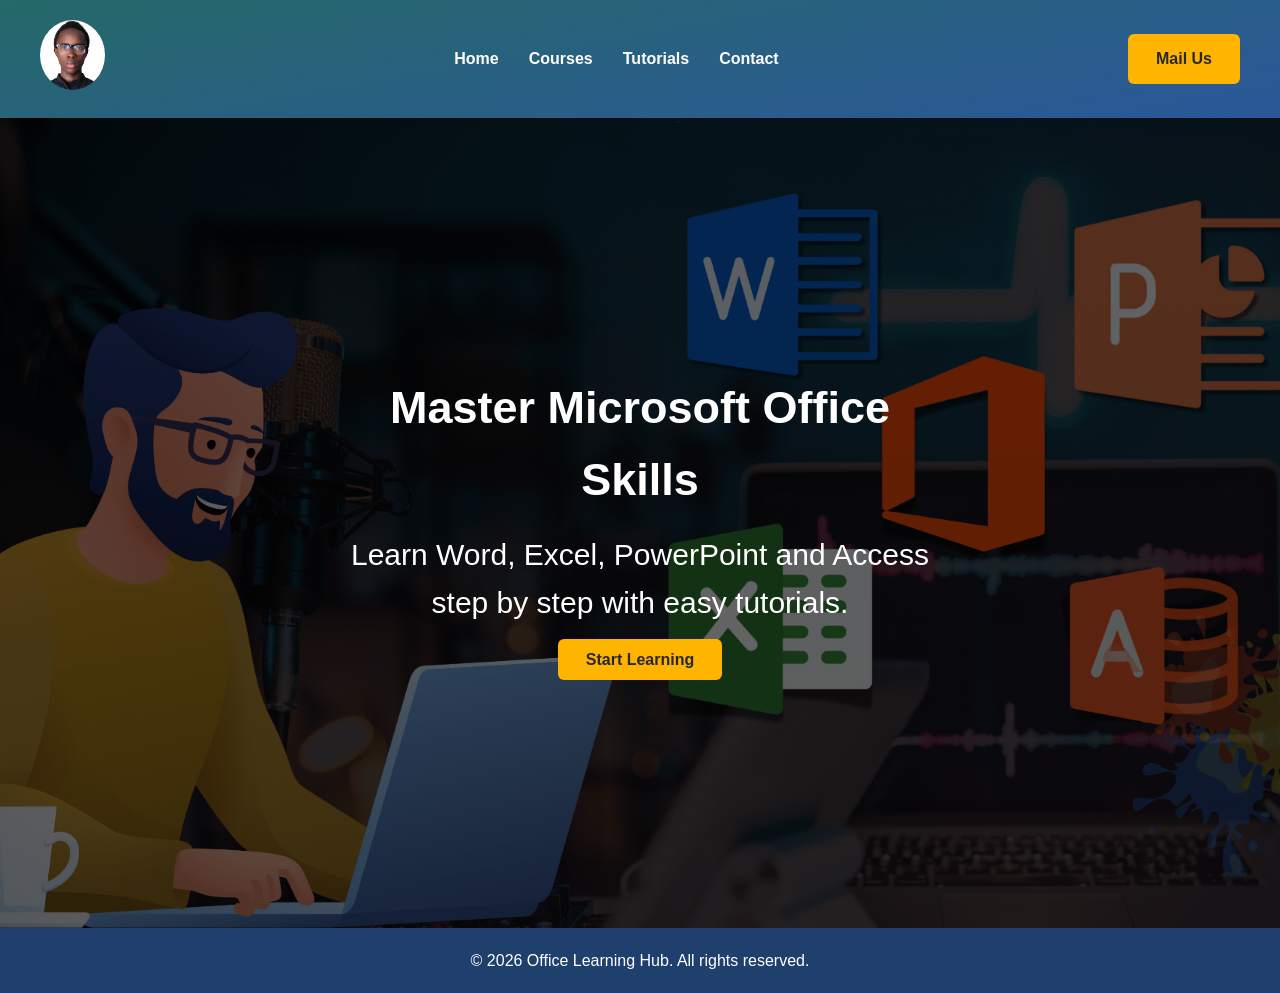
<file: index.html>
<!DOCTYPE html>
<html lang="en">
<head>

<meta charset="UTF-8">
<meta name="viewport" content="width=device-width, initial-scale=1.0">

<title>Office Learning Hub</title>

<link rel="website icon" href="author.jpg">
<link rel="stylesheet" href="style.css">

</head>

<body>

<header style="background-image: linear-gradient(350deg, #2B579A, #256969);" class="header">

<div class="logo"><img src="author.jpg" alt="author" /></div>

<nav class="nav">

<ul class="nav-links">

<li><a href="#">Home</a></li>
<li><a href="#">Courses</a></li>
<li><a href="#">Tutorials</a></li>
<li><a href="https://wa.me/23231762892">Contact</a></li>

</ul>

</nav>

<a href="mailto: officialmustapha44@gmail.com" class="hero-btn">Mail Us</a>

</header>


<section class="hero">

<div class="hero-content">

<h1>Master Microsoft Office Skills</h1>

<p>Learn Word, Excel, PowerPoint and Access step by step with easy tutorials.</p>

<a href="dashboard.html" class="hero-btn">Start Learning</a>

</div>

<div class="wave"></div>

</section>


<footer>

<p>&copy; 2026 Office Learning Hub. All rights reserved.</p>

</footer>

</body>
</html>
</file>
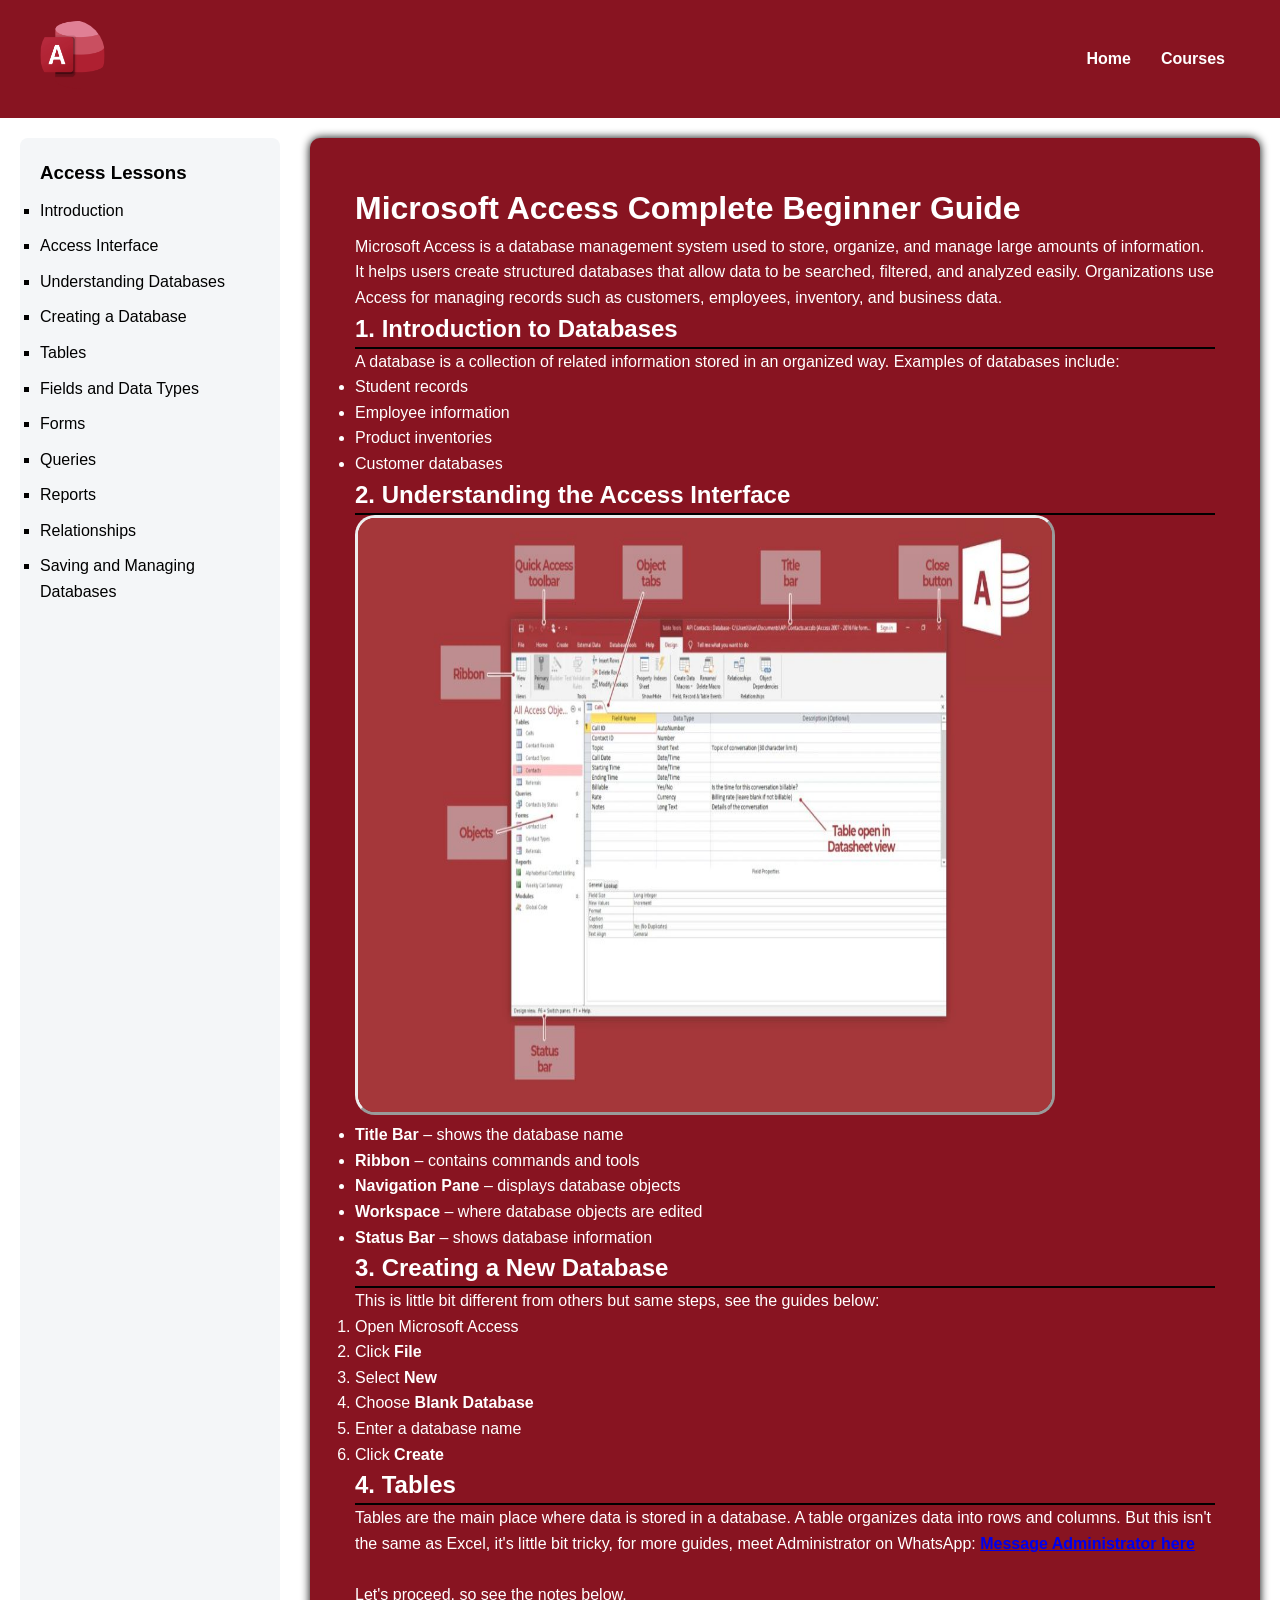
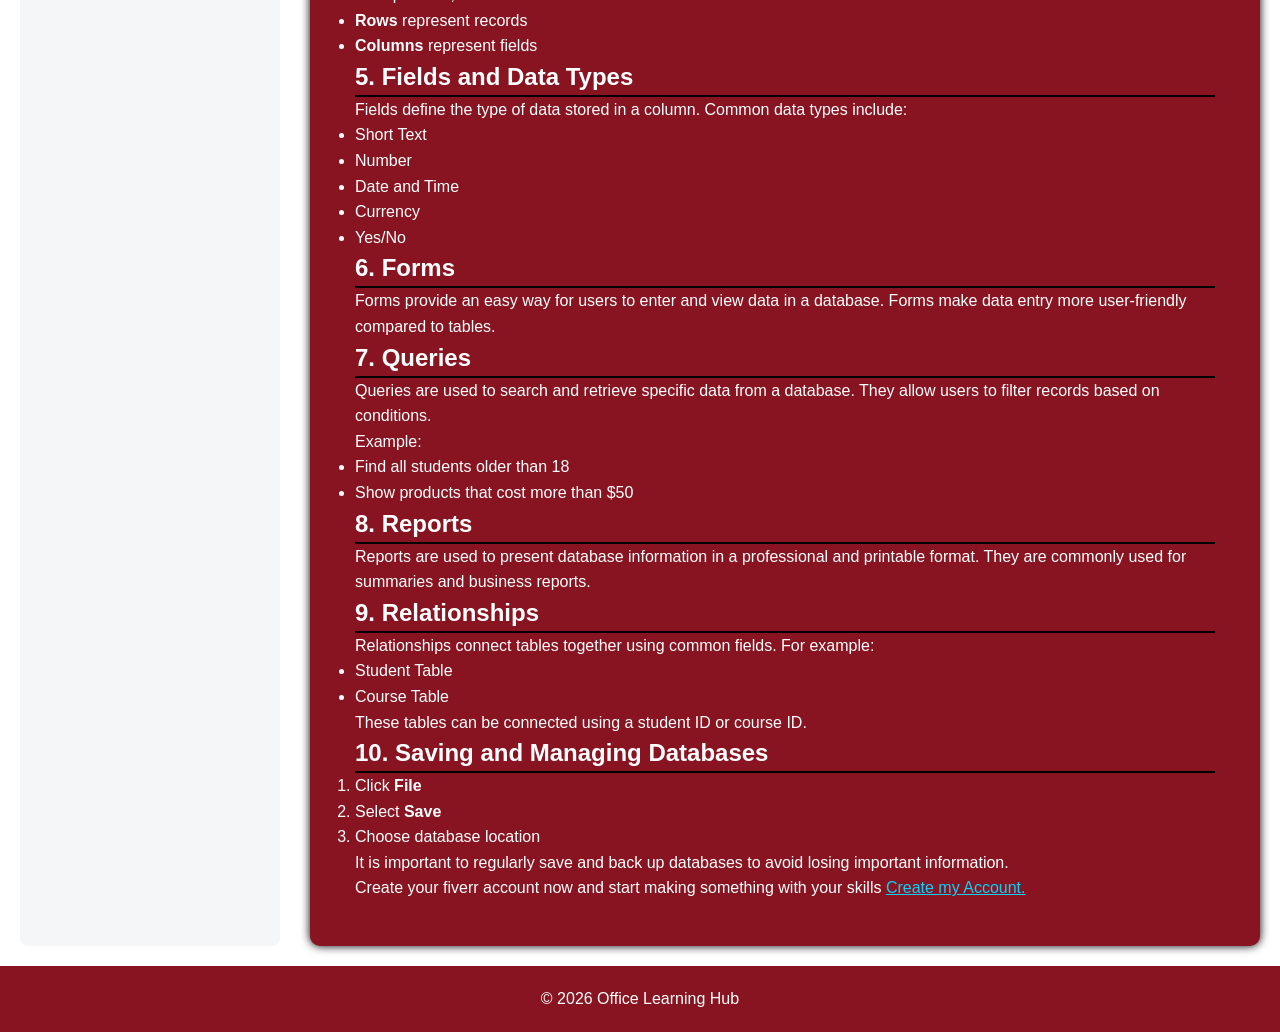
<file: access.html>
<!DOCTYPE html>
<html lang="en">

<head>

<meta charset="UTF-8">
<meta name="viewport" content="width=device-width, initial-scale=1.0">

<title>Microsoft Access Course</title>

<link rel="stylesheet" href="style.css">

</head>

<body>

<header style="background-color: #881421; color: #ffffff;" class="header">

<div class="logo"><img src="Aicon.png" alt="logo" /></div>

<nav>
<ul class="nav-links">

<li><a href="index.html">Home</a></li>
<li><a href="dashboard.html">Courses</a></li>

</ul>
</nav>

</header>


<div class="course-layout">

<!-- SIDEBAR -->

<aside class="sidebar">

<h3>Access Lessons</h3>

<ul>

<li>Introduction</li>
<li>Access Interface</li>
<li>Understanding Databases</li>
<li>Creating a Database</li>
<li>Tables</li>
<li>Fields and Data Types</li>
<li>Forms</li>
<li>Queries</li>
<li>Reports</li>
<li>Relationships</li>
<li>Saving and Managing Databases</li>

</ul>

</aside>


<!-- MAIN CONTENT -->

<main style="background-color: #881421; color: #ffffff;" class="lesson-content">

<h1>Microsoft Access Complete Beginner Guide</h1>

<p>

Microsoft Access is a database management system used to store,
organize, and manage large amounts of information.

It helps users create structured databases that allow data to be
searched, filtered, and analyzed easily.

Organizations use Access for managing records such as customers,
employees, inventory, and business data.

</p>


<h2>1. Introduction to Databases</h2>

<p>

A database is a collection of related information stored in an organized way.

Examples of databases include:

</p>

<ul>

<li>Student records</li>
<li>Employee information</li>
<li>Product inventories</li>
<li>Customer databases</li>

</ul>



<h2>2. Understanding the Access Interface</h2>
<div class="image-placeholder">
<img src="access.jpg" alt="interface" />
</div>

<ul>

<li><strong>Title Bar</strong> – shows the database name</li>

<li><strong>Ribbon</strong> – contains commands and tools</li>

<li><strong>Navigation Pane</strong> – displays database objects</li>

<li><strong>Workspace</strong> – where database objects are edited</li>

<li><strong>Status Bar</strong> – shows database information</li>

</ul>



<h2>3. Creating a New Database</h2>
<p>This is little bit different from others but same steps, see the guides below:</p>
<ol>

<li>Open Microsoft Access</li>

<li>Click <strong>File</strong></li>

<li>Select <strong>New</strong></li>

<li>Choose <strong>Blank Database</strong></li>

<li>Enter a database name</li>

<li>Click <strong>Create</strong></li>

</ol>



<h2>4. Tables</h2>

<p>

Tables are the main place where data is stored in a database.

A table organizes data into rows and columns. 

But this isn't the same as Excel, it's little bit tricky, for more guides, meet Administrator on WhatsApp: <a href="https://wa.me/23231762892"><b>Message Administrator here</b></a>
<br /><br /> Let's proceed, so see the notes below.
</p>

<ul>

<li><strong>Rows</strong> represent records</li>

<li><strong>Columns</strong> represent fields</li>

</ul>



<h2>5. Fields and Data Types</h2>

<p>

Fields define the type of data stored in a column.

Common data types include:

</p>

<ul>

<li>Short Text</li>

<li>Number</li>

<li>Date and Time</li>

<li>Currency</li>

<li>Yes/No</li>

</ul>



<h2>6. Forms</h2>

<p>

Forms provide an easy way for users to enter and view data
in a database.

Forms make data entry more user-friendly compared to tables.

</p>



<h2>7. Queries</h2>

<p>

Queries are used to search and retrieve specific data from
a database.

They allow users to filter records based on conditions.

</p>

Example:

<ul>

<li>Find all students older than 18</li>

<li>Show products that cost more than $50</li>

</ul>



<h2>8. Reports</h2>

<p>

Reports are used to present database information in a
professional and printable format.

They are commonly used for summaries and business reports.

</p>



<h2>9. Relationships</h2>

<p>

Relationships connect tables together using common fields.

For example:

</p>

<ul>

<li>Student Table</li>

<li>Course Table</li>

</ul>

<p>

These tables can be connected using a student ID or course ID.

</p>



<h2>10. Saving and Managing Databases</h2>

<ol>

<li>Click <strong>File</strong></li>

<li>Select <strong>Save</strong></li>

<li>Choose database location</li>

</ol>

<p>

It is important to regularly save and back up databases
to avoid losing important information.

</p>
<p>
    Create your fiverr account now and start making something with your skills <a style="color: #00D5FF;" href="https://www.fiverr.com/pe/yvD5mP5">Create my Account.</a>
</p>
</main>

</div>


<footer style="background-color: #881421;">

<p>&copy; 2026 Office Learning Hub</p>

</footer>

</body>
</html>
</file>
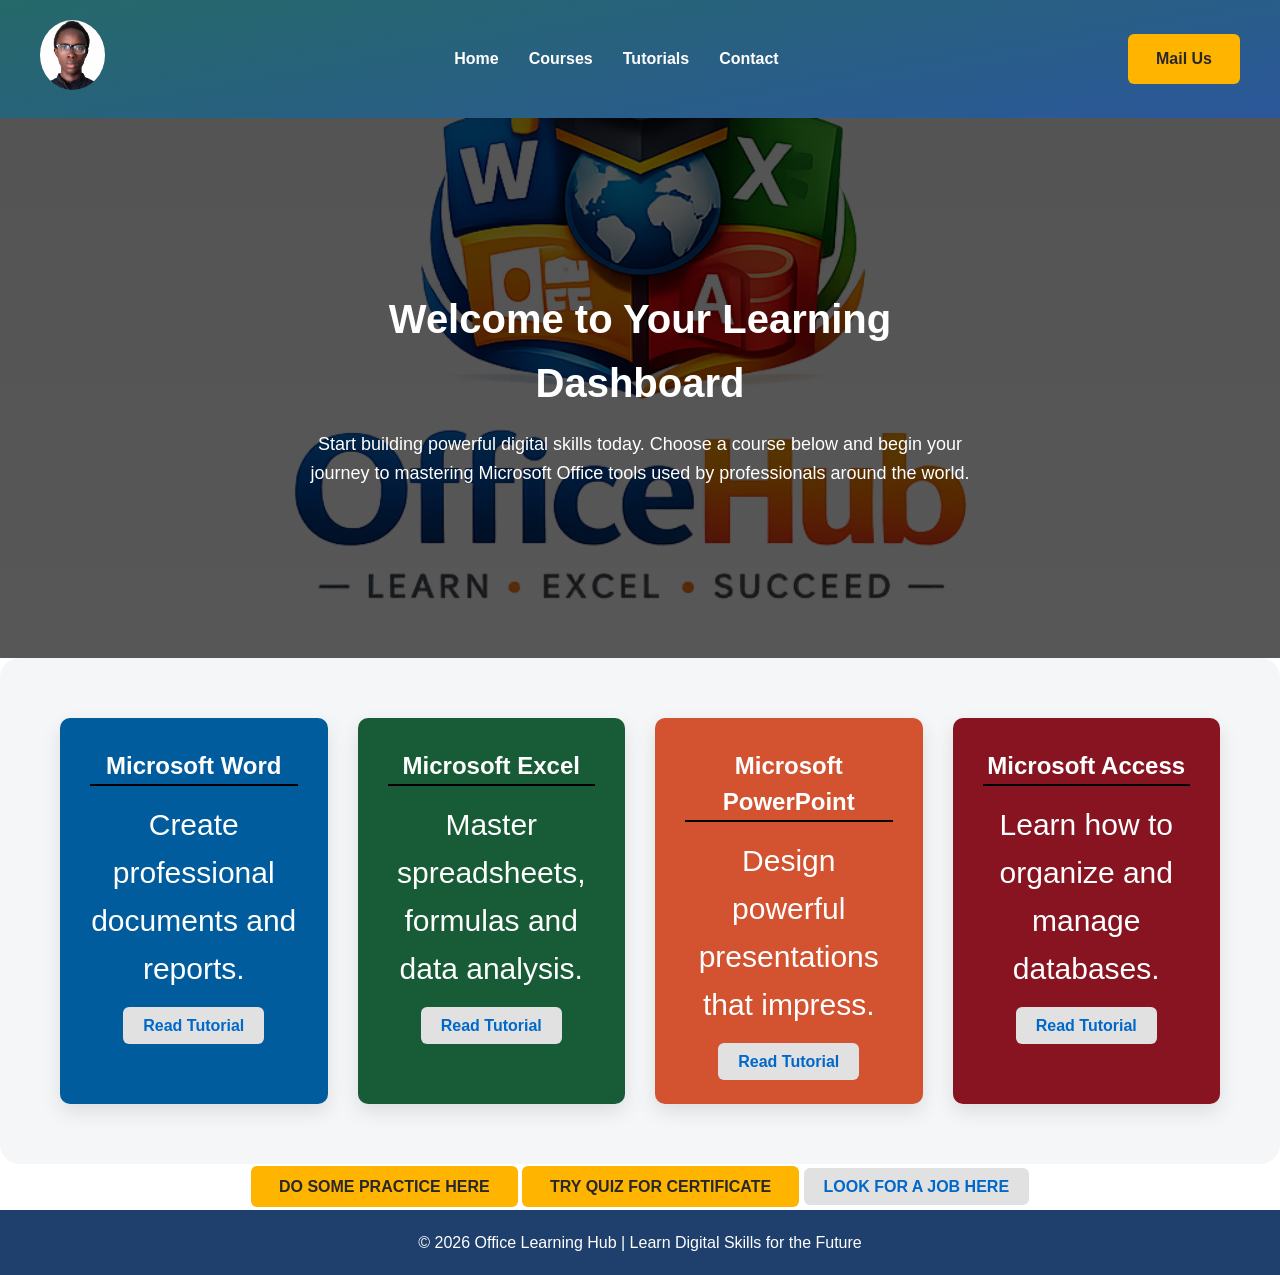
<file: dashboard.html>
<!DOCTYPE html>
<html lang="en">

<head>

<meta charset="UTF-8">
<meta name="viewport" content="width=device-width, initial-scale=1.0">

<title>Courses Dashboard</title>

<link rel="stylesheet" href="style.css">

</head>

<body>

<header style="background-image: linear-gradient(350deg, #2B579A, #256969);" class="header">

<div class="logo"><img src="author.jpg" alt="hero.png" /></div>

<nav class="nav">
<ul class="nav-links">

<li><a href="index.html">Home</a></li>
<li><a href="#">Courses</a></li>
<li><a href="#">Tutorials</a></li>
<li><a href="#">Contact</a></li>

</ul>
</nav>

<a href="mailto: officialmustapha44@gmail.com" class="hero-btn">Mail Us</a>

</header>


<!-- HERO SECTION -->

<section class="dashboard-hero">

<div class="dashboard-text">

<h1>Welcome to Your Learning Dashboard</h1>

<p>
Start building powerful digital skills today. Choose a course below and begin your journey to mastering Microsoft Office tools used by professionals around the world.
</p>

</div>

</section>


<!-- COURSES SECTION -->

<section class="dashboard-courses">

<div style="background-color: #005c9c; color: #ffffff;" class="course-box">

<h2>Microsoft Word</h2>

<p>Create professional documents and reports.</p>

<a href="word.html" class="course-btn">Read Tutorial</a>

</div>


<div style="background-color: #185c37; color: #ffffff;" class="course-box">

<h2>Microsoft Excel</h2>

<p>Master spreadsheets, formulas and data analysis.</p>

<a href="excel.html" class="course-btn">Read Tutorial</a>

</div>


<div style="background-color: #D35230; color: #ffffff;" class="course-box">

<h2>Microsoft PowerPoint</h2>

<p>Design powerful presentations that impress.</p>

<a href="PowerPoint.html" class="course-btn">Read Tutorial</a>

</div>


<div style="background-color: #881421; color: #ffffff;" class="course-box">

<h2>Microsoft Access</h2>

<p>Learn how to organize and manage databases.</p>

<a href="access.html" class="course-btn">Read Tutorial</a>

</div>

</section>

<div style="text-align: center; padding: 10px;">
    <a href="practice.html" class="hero-btn">DO SOME PRACTICE HERE</a>
<a href="quiz.html" class="hero-btn">TRY QUIZ FOR CERTIFICATE</a>
<a href="https://www.fiverr.com/pe/yvD5mP5" class="course-btn">LOOK FOR A JOB HERE</a>
</div>

<footer>

<p>&copy; 2026 Office Learning Hub | Learn Digital Skills for the Future</p>

</footer>

</body>
</html>
</file>
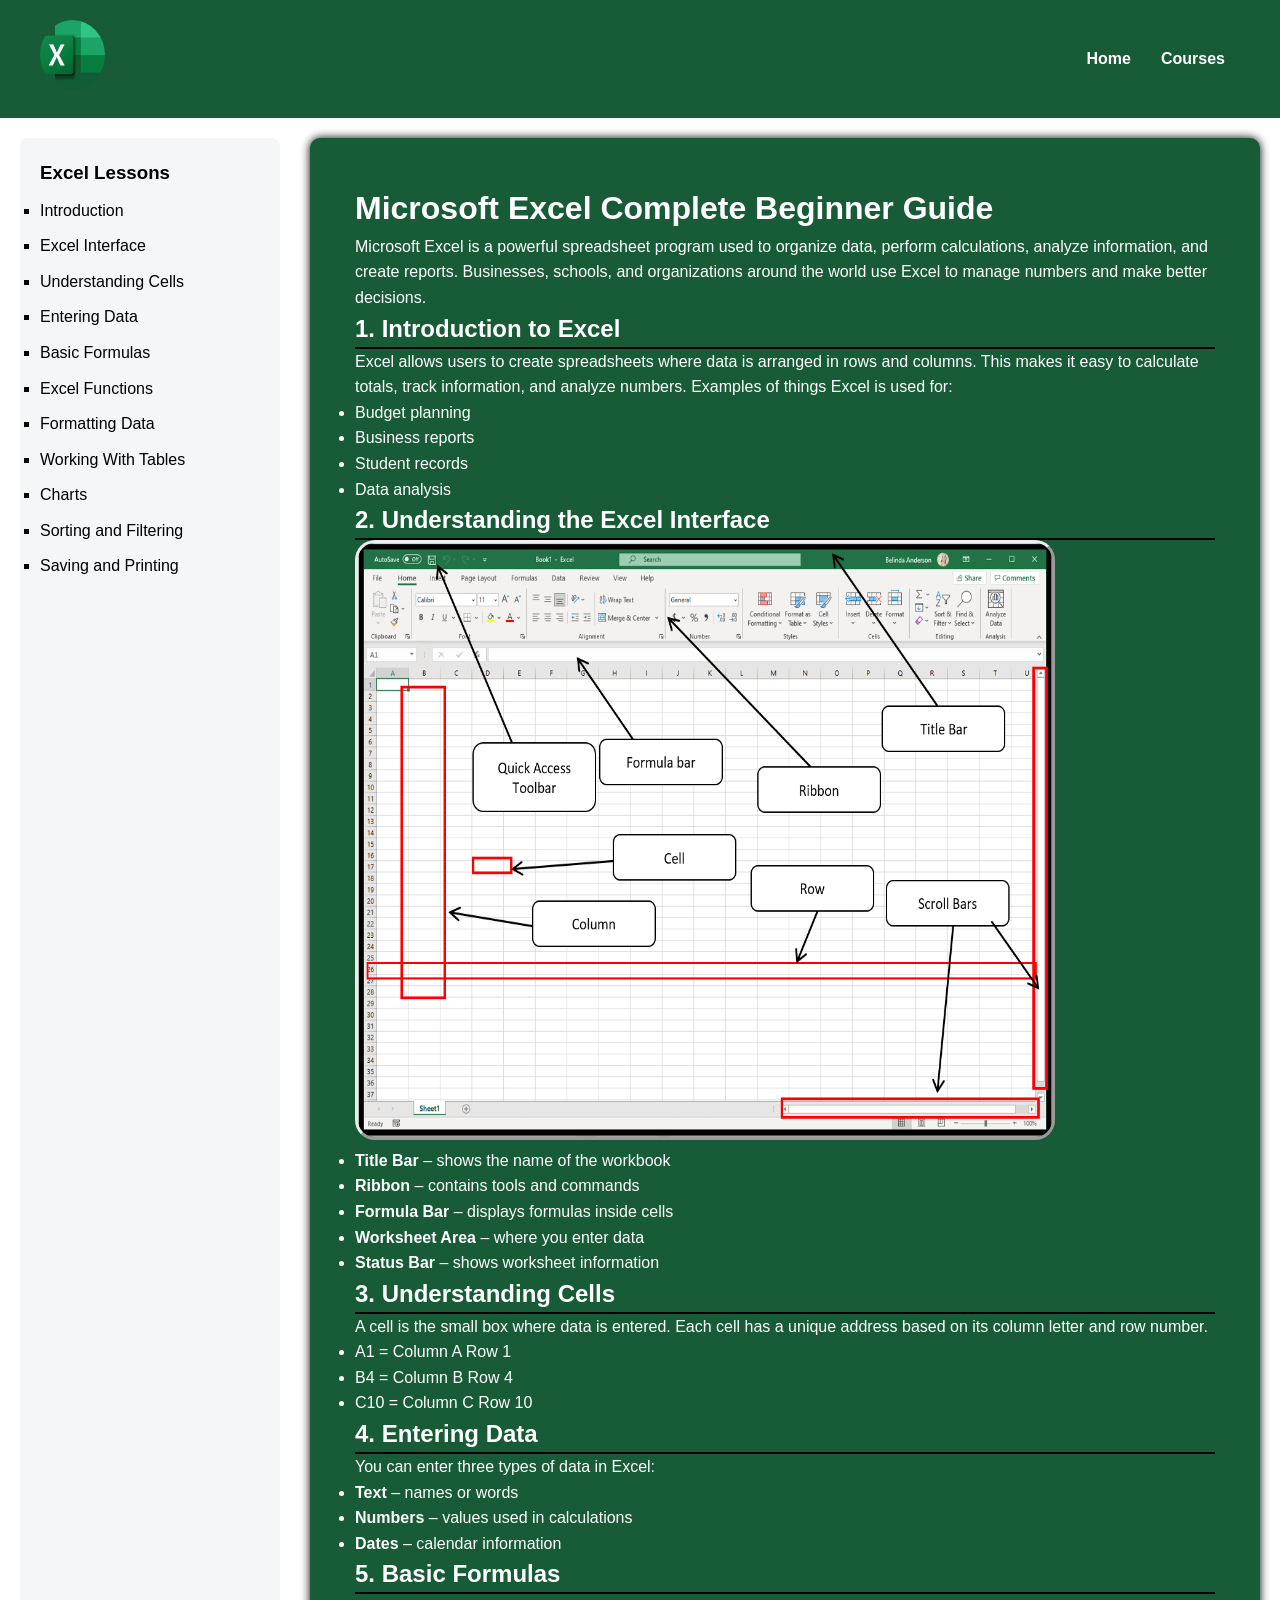
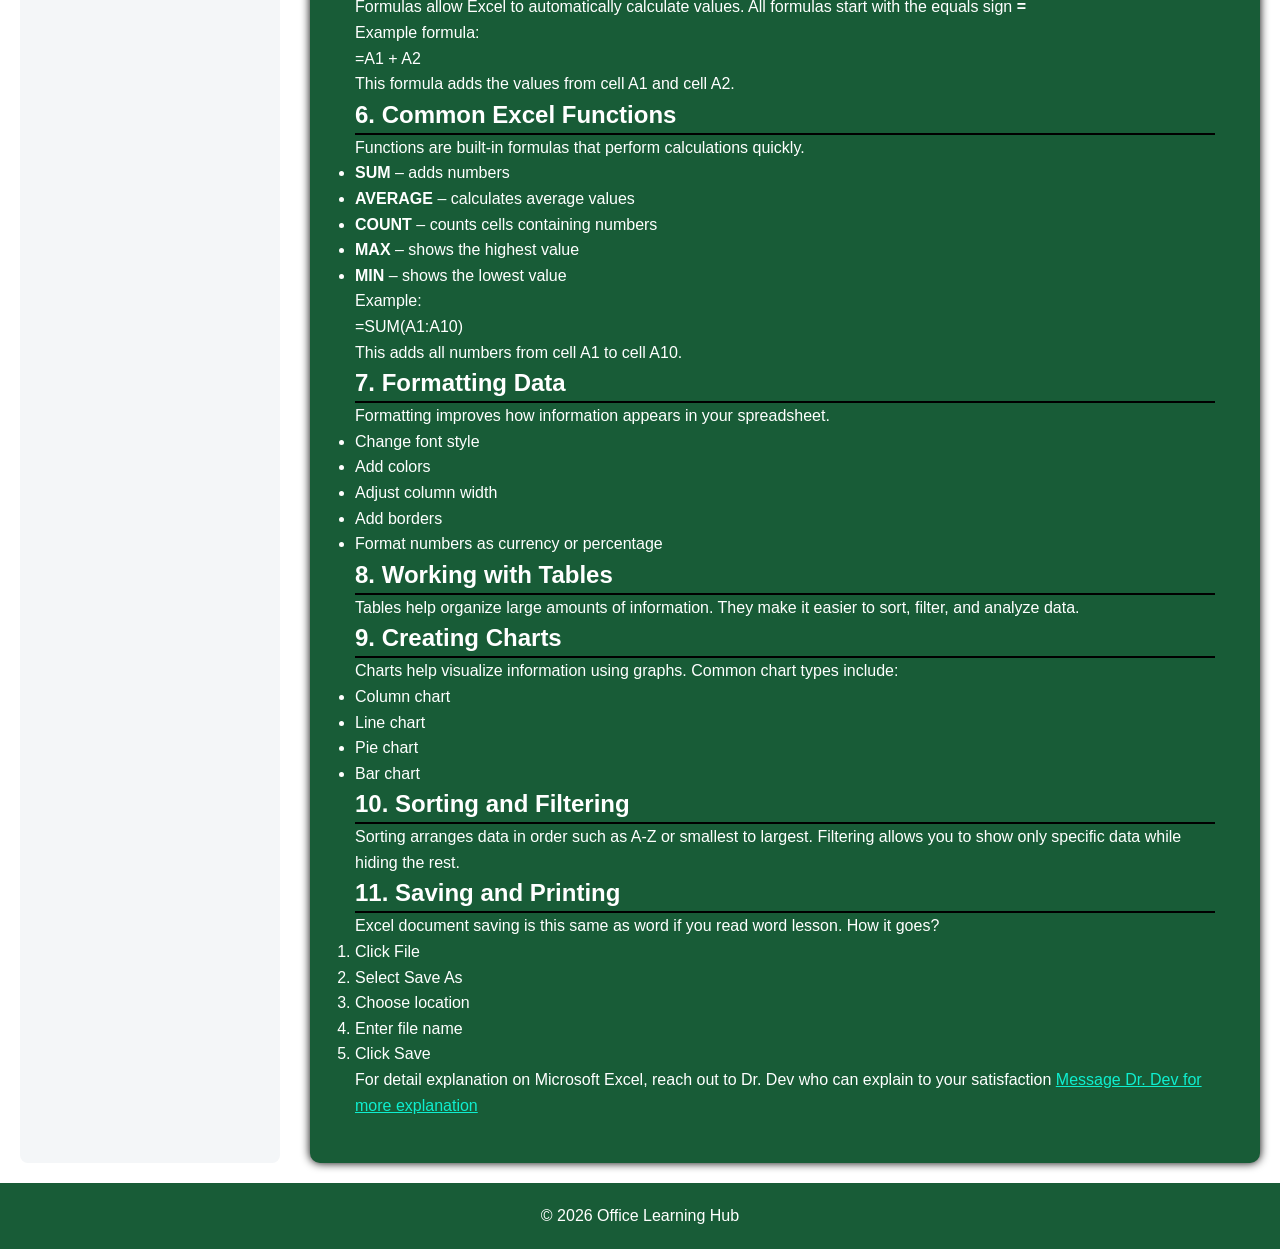
<file: excel.html>
<!DOCTYPE html>
<html lang="en">

<head>

<meta charset="UTF-8">
<meta name="viewport" content="width=device-width, initial-scale=1.0">

<title>Microsoft Excel Course</title>

<link rel="stylesheet" href="style.css">

</head>

<body>

<header style="background-color: #185c37; color: #ffffff;" class="header">

<div class="logo"><img src="Xicon.png" alt="logo" /></div>

<nav>
<ul class="nav-links">

<li><a href="index.html">Home</a></li>
<li><a href="dashboard.html">Courses</a></li>

</ul>
</nav>

</header>


<div class="course-layout">

<!-- SIDEBAR -->

<aside class="sidebar">

<h3>Excel Lessons</h3>

<ul>

<li>Introduction</li>
<li>Excel Interface</li>
<li>Understanding Cells</li>
<li>Entering Data</li>
<li>Basic Formulas</li>
<li>Excel Functions</li>
<li>Formatting Data</li>
<li>Working With Tables</li>
<li>Charts</li>
<li>Sorting and Filtering</li>
<li>Saving and Printing</li>

</ul>

</aside>


<!-- MAIN CONTENT -->

<main style="background-color: #185c37; color: #ffffff;" class="lesson-content">

<h1>Microsoft Excel Complete Beginner Guide</h1>

<p>

Microsoft Excel is a powerful spreadsheet program used to organize data,
perform calculations, analyze information, and create reports.

Businesses, schools, and organizations around the world use Excel
to manage numbers and make better decisions.

</p>


<h2>1. Introduction to Excel</h2>

<p>

Excel allows users to create spreadsheets where data is arranged
in rows and columns. This makes it easy to calculate totals,
track information, and analyze numbers.

Examples of things Excel is used for:

</p>

<ul>

<li>Budget planning</li>
<li>Business reports</li>
<li>Student records</li>
<li>Data analysis</li>

</ul>



<h2>2. Understanding the Excel Interface</h2>
<div class="image-placeholder">
<img src="excel.png" alt="interface" />
</div>

<ul>

<li><strong>Title Bar</strong> – shows the name of the workbook</li>

<li><strong>Ribbon</strong> – contains tools and commands</li>

<li><strong>Formula Bar</strong> – displays formulas inside cells</li>

<li><strong>Worksheet Area</strong> – where you enter data</li>

<li><strong>Status Bar</strong> – shows worksheet information</li>

</ul>



<h2>3. Understanding Cells</h2>

<p>

A cell is the small box where data is entered.

Each cell has a unique address based on its column
letter and row number.

</p>

<ul>

<li>A1 = Column A Row 1</li>
<li>B4 = Column B Row 4</li>
<li>C10 = Column C Row 10</li>

</ul>



<h2>4. Entering Data</h2>

<p>You can enter three types of data in Excel:</p>

<ul>

<li><strong>Text</strong> – names or words</li>

<li><strong>Numbers</strong> – values used in calculations</li>

<li><strong>Dates</strong> – calendar information</li>

</ul>



<h2>5. Basic Formulas</h2>

<p>

Formulas allow Excel to automatically calculate values.

All formulas start with the equals sign <strong>=</strong>

</p>

<p>Example formula:</p>

<pre>=A1 + A2</pre>

<p>

This formula adds the values from cell A1 and cell A2.

</p>



<h2>6. Common Excel Functions</h2>

<p>

Functions are built-in formulas that perform calculations quickly.

</p>

<ul>

<li><strong>SUM</strong> – adds numbers</li>

<li><strong>AVERAGE</strong> – calculates average values</li>

<li><strong>COUNT</strong> – counts cells containing numbers</li>

<li><strong>MAX</strong> – shows the highest value</li>

<li><strong>MIN</strong> – shows the lowest value</li>

</ul>

<p>Example:</p>

<pre>=SUM(A1:A10)</pre>

<p>

This adds all numbers from cell A1 to cell A10.

</p>



<h2>7. Formatting Data</h2>

<p>

Formatting improves how information appears in your spreadsheet.

</p>

<ul>

<li>Change font style</li>

<li>Add colors</li>

<li>Adjust column width</li>

<li>Add borders</li>

<li>Format numbers as currency or percentage</li>

</ul>



<h2>8. Working with Tables</h2>

<p>

Tables help organize large amounts of information.

They make it easier to sort, filter, and analyze data.

</p>



<h2>9. Creating Charts</h2>

<p>

Charts help visualize information using graphs.

Common chart types include:

</p>

<ul>

<li>Column chart</li>

<li>Line chart</li>

<li>Pie chart</li>

<li>Bar chart</li>

</ul>



<h2>10. Sorting and Filtering</h2>

<p>

Sorting arranges data in order such as A-Z
or smallest to largest.

Filtering allows you to show only specific
data while hiding the rest.

</p>



<h2>11. Saving and Printing</h2>
<p>Excel document saving is this same as word if you read word lesson. How it goes?</p>

<ol>

<li>Click File</li>

<li>Select Save As</li>

<li>Choose location</li>

<li>Enter file name</li>

<li>Click Save</li>

</ol>

<p>For detail explanation on Microsoft Excel, reach out to Dr. Dev who can explain to your satisfaction <a style="color: #0feecF;" href="https://wa.me/23231762892">Message Dr. Dev for more explanation</a></p>
</main>

</div>


<footer style="background-color: #185c37;">

<p>&copy; 2026 Office Learning Hub</p>

</footer>

</body>

</html>
</file>
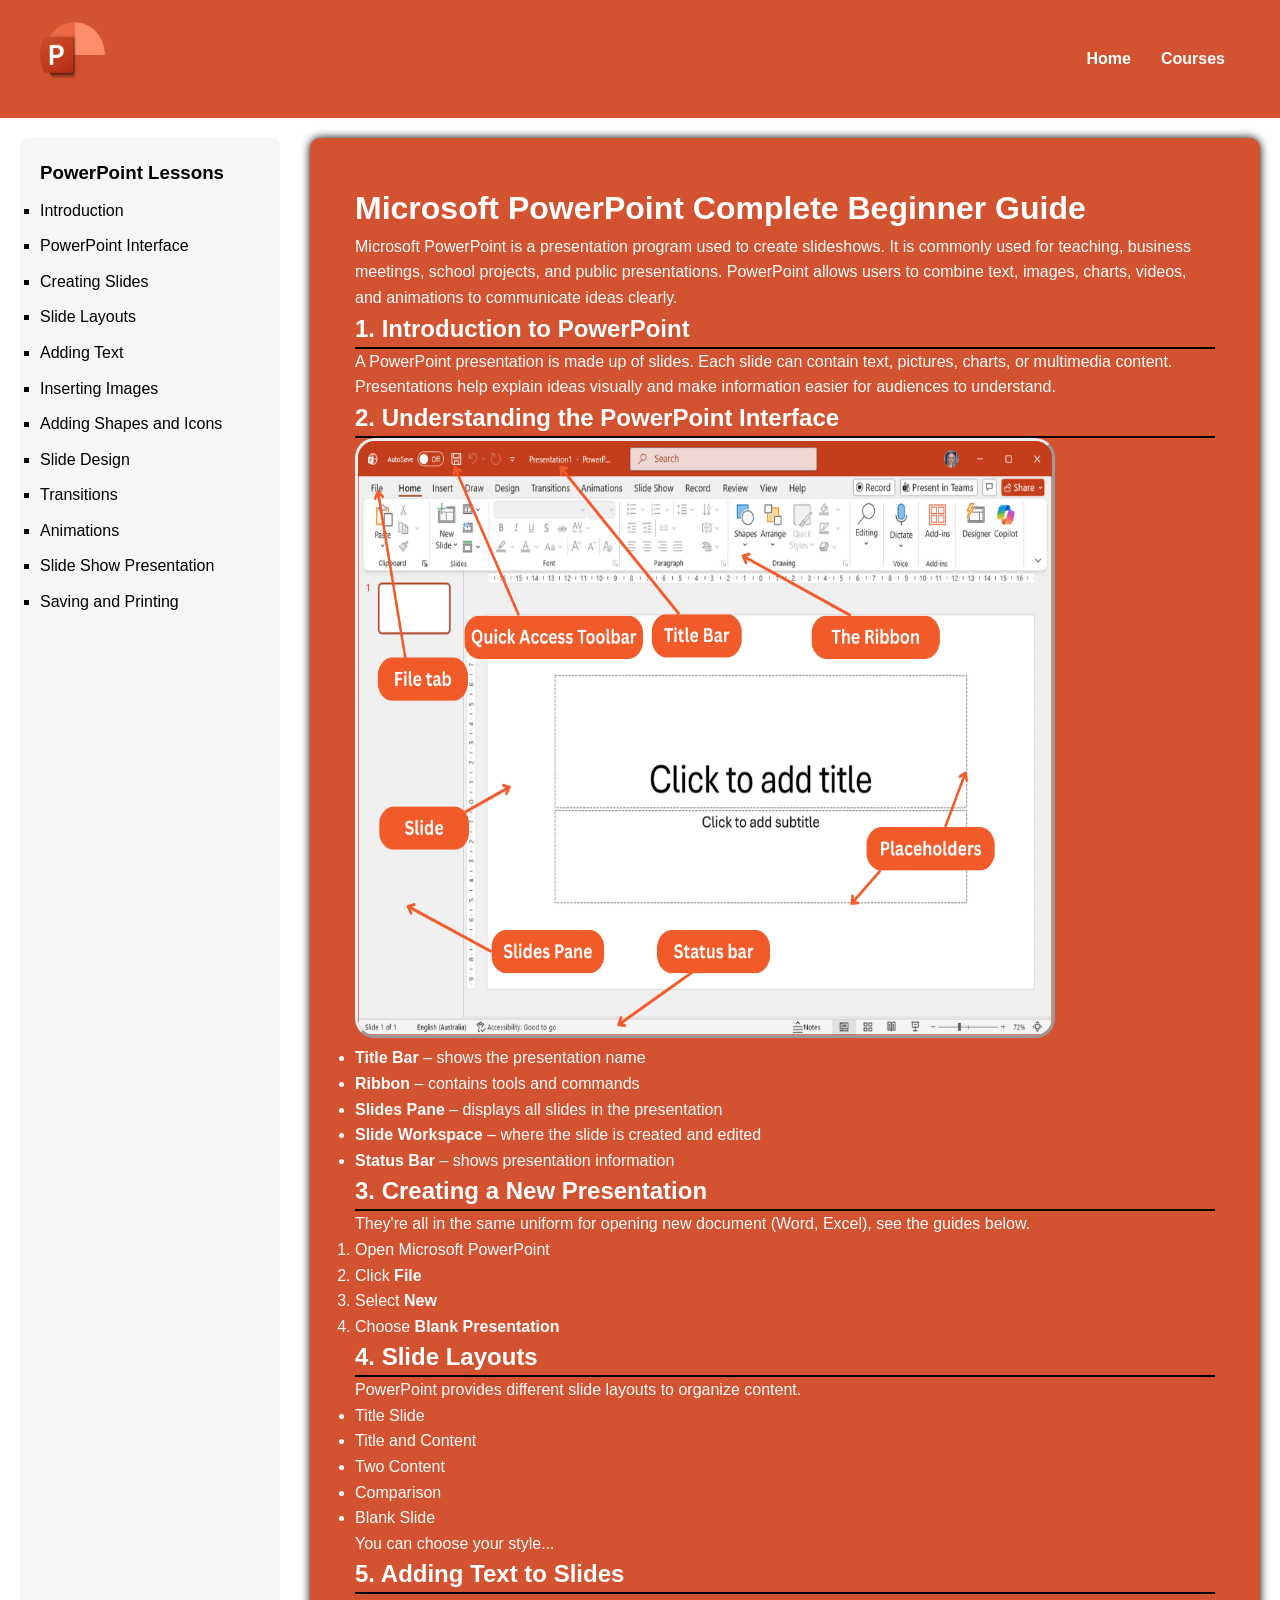
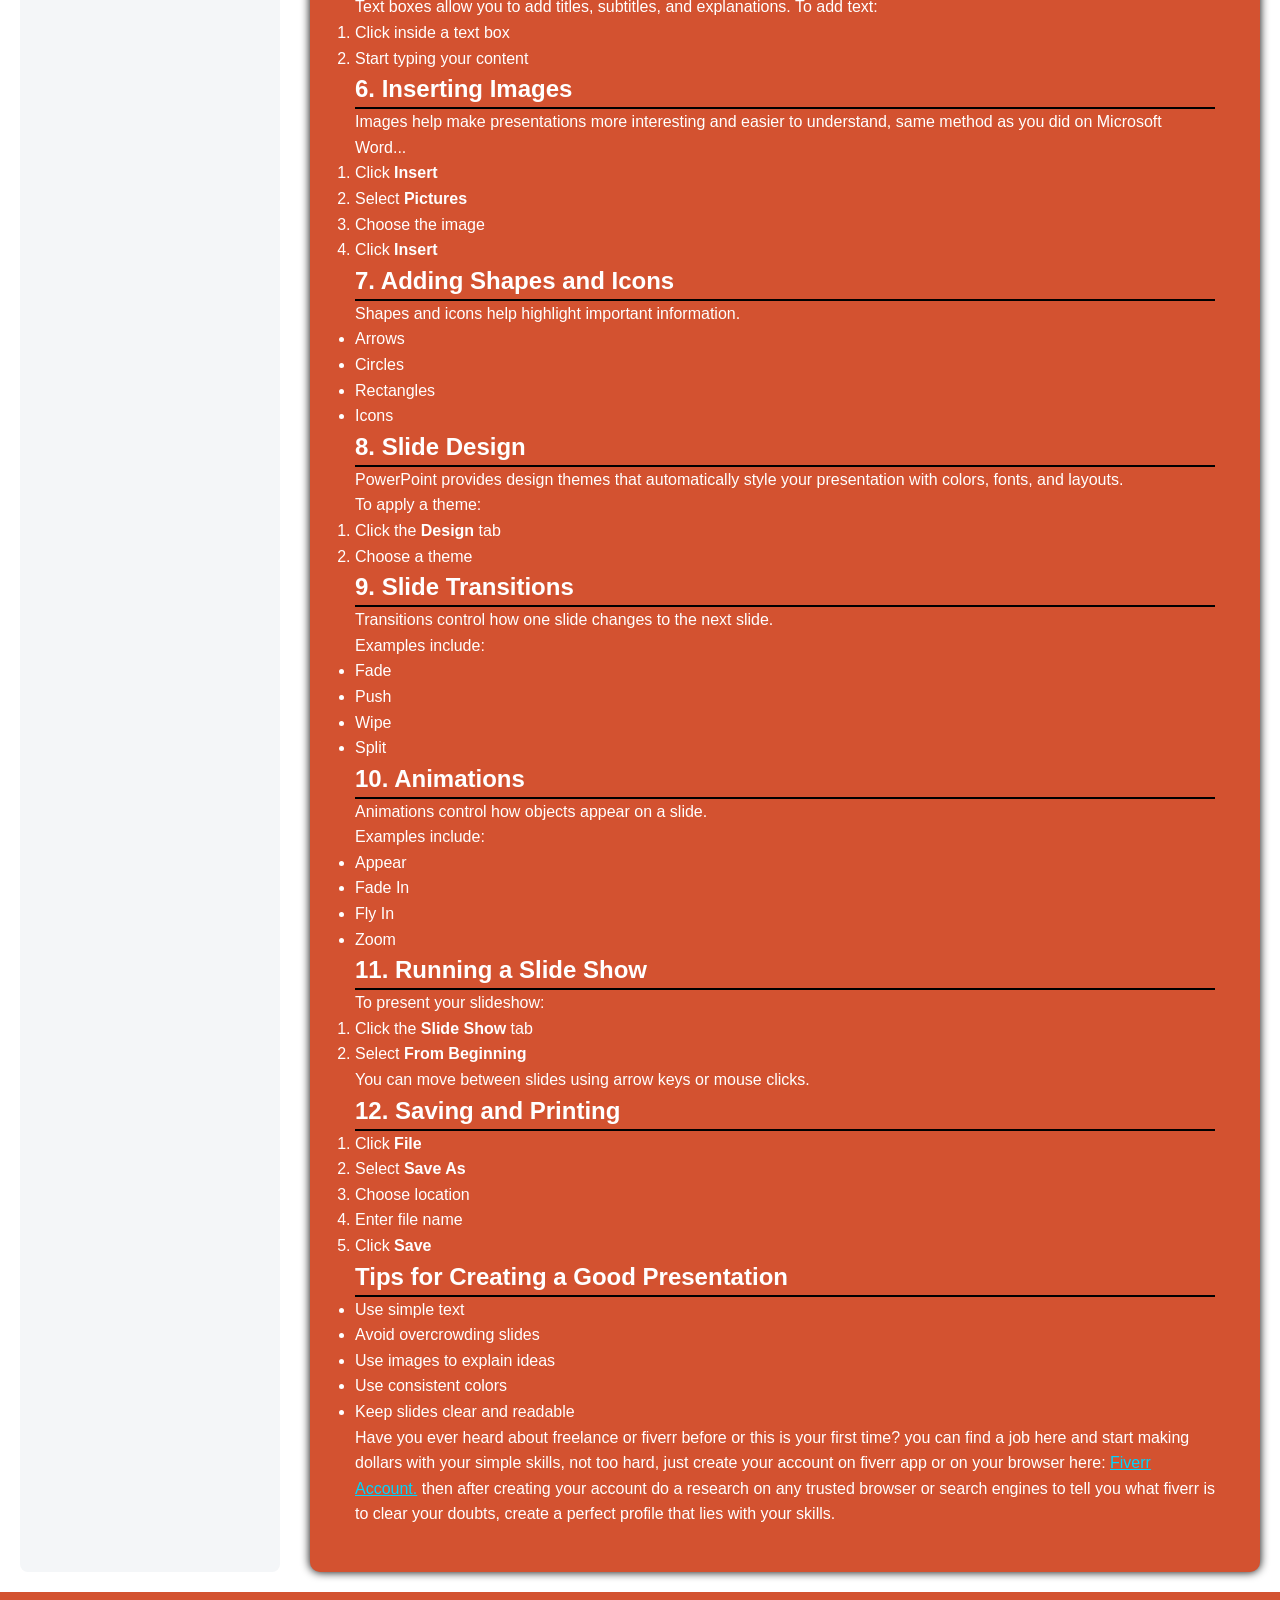
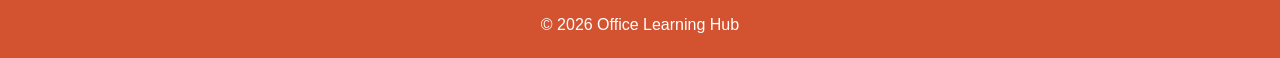
<file: PowerPoint.html>
<!DOCTYPE html>
<html lang="en">

<head>

<meta charset="UTF-8">
<meta name="viewport" content="width=device-width, initial-scale=1.0">

<title>Microsoft PowerPoint Course</title>

<link rel="stylesheet" href="style.css">

</head>

<body>

<header style="background-color: #D35230; color: #ffffff;" class="header">

<div class="logo"><img src="Picon.jpg" alt="logo" /></div>

<nav>
<ul class="nav-links">

<li><a href="index.html">Home</a></li>
<li><a href="dashboard.html">Courses</a></li>

</ul>
</nav>

</header>


<div class="course-layout">

<!-- SIDEBAR -->

<aside class="sidebar">

<h3>PowerPoint Lessons</h3>

<ul>

<li>Introduction</li>
<li>PowerPoint Interface</li>
<li>Creating Slides</li>
<li>Slide Layouts</li>
<li>Adding Text</li>
<li>Inserting Images</li>
<li>Adding Shapes and Icons</li>
<li>Slide Design</li>
<li>Transitions</li>
<li>Animations</li>
<li>Slide Show Presentation</li>
<li>Saving and Printing</li>

</ul>

</aside>


<!-- MAIN LESSON CONTENT -->

<main style="background-color: #D35230; color: #ffffff;" class="lesson-content">

<h1>Microsoft PowerPoint Complete Beginner Guide</h1>

<p>

Microsoft PowerPoint is a presentation program used to create slideshows.
It is commonly used for teaching, business meetings, school projects,
and public presentations.

PowerPoint allows users to combine text, images, charts, videos,
and animations to communicate ideas clearly.

</p>


<h2>1. Introduction to PowerPoint</h2>

<p>

A PowerPoint presentation is made up of slides.  
Each slide can contain text, pictures, charts, or multimedia content.

Presentations help explain ideas visually and make information easier
for audiences to understand.

</p>



<h2>2. Understanding the PowerPoint Interface</h2>
<div class="image-placeholder">
<img src="powerpoint.png" alt="interface" />
</div>

<ul>

<li><strong>Title Bar</strong> – shows the presentation name</li>

<li><strong>Ribbon</strong> – contains tools and commands</li>

<li><strong>Slides Pane</strong> – displays all slides in the presentation</li>

<li><strong>Slide Workspace</strong> – where the slide is created and edited</li>

<li><strong>Status Bar</strong> – shows presentation information</li>

</ul>



<h2>3. Creating a New Presentation</h2>
<p>They're all in the same uniform for opening new document (Word, Excel), see the guides below.</p>
<ol>

<li>Open Microsoft PowerPoint</li>

<li>Click <strong>File</strong></li>

<li>Select <strong>New</strong></li>

<li>Choose <strong>Blank Presentation</strong></li>

</ol>



<h2>4. Slide Layouts</h2>

<p>

PowerPoint provides different slide layouts to organize content.

</p>

<ul>

<li>Title Slide</li>

<li>Title and Content</li>

<li>Two Content</li>

<li>Comparison</li>

<li>Blank Slide</li>

</ul>

<p>You can choose your style...</p>

<h2>5. Adding Text to Slides</h2>

<p>

Text boxes allow you to add titles, subtitles, and explanations.

To add text:

</p>

<ol>

<li>Click inside a text box</li>

<li>Start typing your content</li>

</ol>



<h2>6. Inserting Images</h2>

<p>

Images help make presentations more interesting and easier to understand, same method as you did on Microsoft Word...

</p>

<ol>

<li>Click <strong>Insert</strong></li>

<li>Select <strong>Pictures</strong></li>

<li>Choose the image</li>

<li>Click <strong>Insert</strong></li>

</ol>



<h2>7. Adding Shapes and Icons</h2>

<p>

Shapes and icons help highlight important information.

</p>

<ul>

<li>Arrows</li>

<li>Circles</li>

<li>Rectangles</li>

<li>Icons</li>

</ul>



<h2>8. Slide Design</h2>

<p>

PowerPoint provides design themes that automatically
style your presentation with colors, fonts, and layouts.

</p>

<p>

To apply a theme:

</p>

<ol>

<li>Click the <strong>Design</strong> tab</li>

<li>Choose a theme</li>

</ol>



<h2>9. Slide Transitions</h2>

<p>

Transitions control how one slide changes to the next slide.

</p>

Examples include:

<ul>

<li>Fade</li>

<li>Push</li>

<li>Wipe</li>

<li>Split</li>

</ul>



<h2>10. Animations</h2>

<p>

Animations control how objects appear on a slide.

</p>

Examples include:

<ul>

<li>Appear</li>

<li>Fade In</li>

<li>Fly In</li>

<li>Zoom</li>

</ul>



<h2>11. Running a Slide Show</h2>

<p>

To present your slideshow:

</p>

<ol>

<li>Click the <strong>Slide Show</strong> tab</li>

<li>Select <strong>From Beginning</strong></li>

</ol>

<p>

You can move between slides using arrow keys or mouse clicks.

</p>



<h2>12. Saving and Printing</h2>

<ol>

<li>Click <strong>File</strong></li>

<li>Select <strong>Save As</strong></li>

<li>Choose location</li>

<li>Enter file name</li>

<li>Click <strong>Save</strong></li>

</ol>



<h2>Tips for Creating a Good Presentation</h2>

<ul>

<li>Use simple text</li>

<li>Avoid overcrowding slides</li>

<li>Use images to explain ideas</li>

<li>Use consistent colors</li>

<li>Keep slides clear and readable</li>

</ul>

<p>Have you ever heard about freelance or fiverr before or this is your first time? you can find a job here and start making dollars with your simple skills, not too hard, just create your account on fiverr app or on your browser here: <a style="color: #00D5FF;" href="https://www.fiverr.com/pe/yvD5mP5">Fiverr Account.</a> then after creating your account do a research on any trusted browser or search engines to tell you what fiverr is to clear your doubts, create a perfect profile that lies with your skills.</p>
</main>

</div>


<footer style="background-color: #D35230;">

<p>&copy; 2026 Office Learning Hub</p>

</footer>

</body>

</html>
</file>
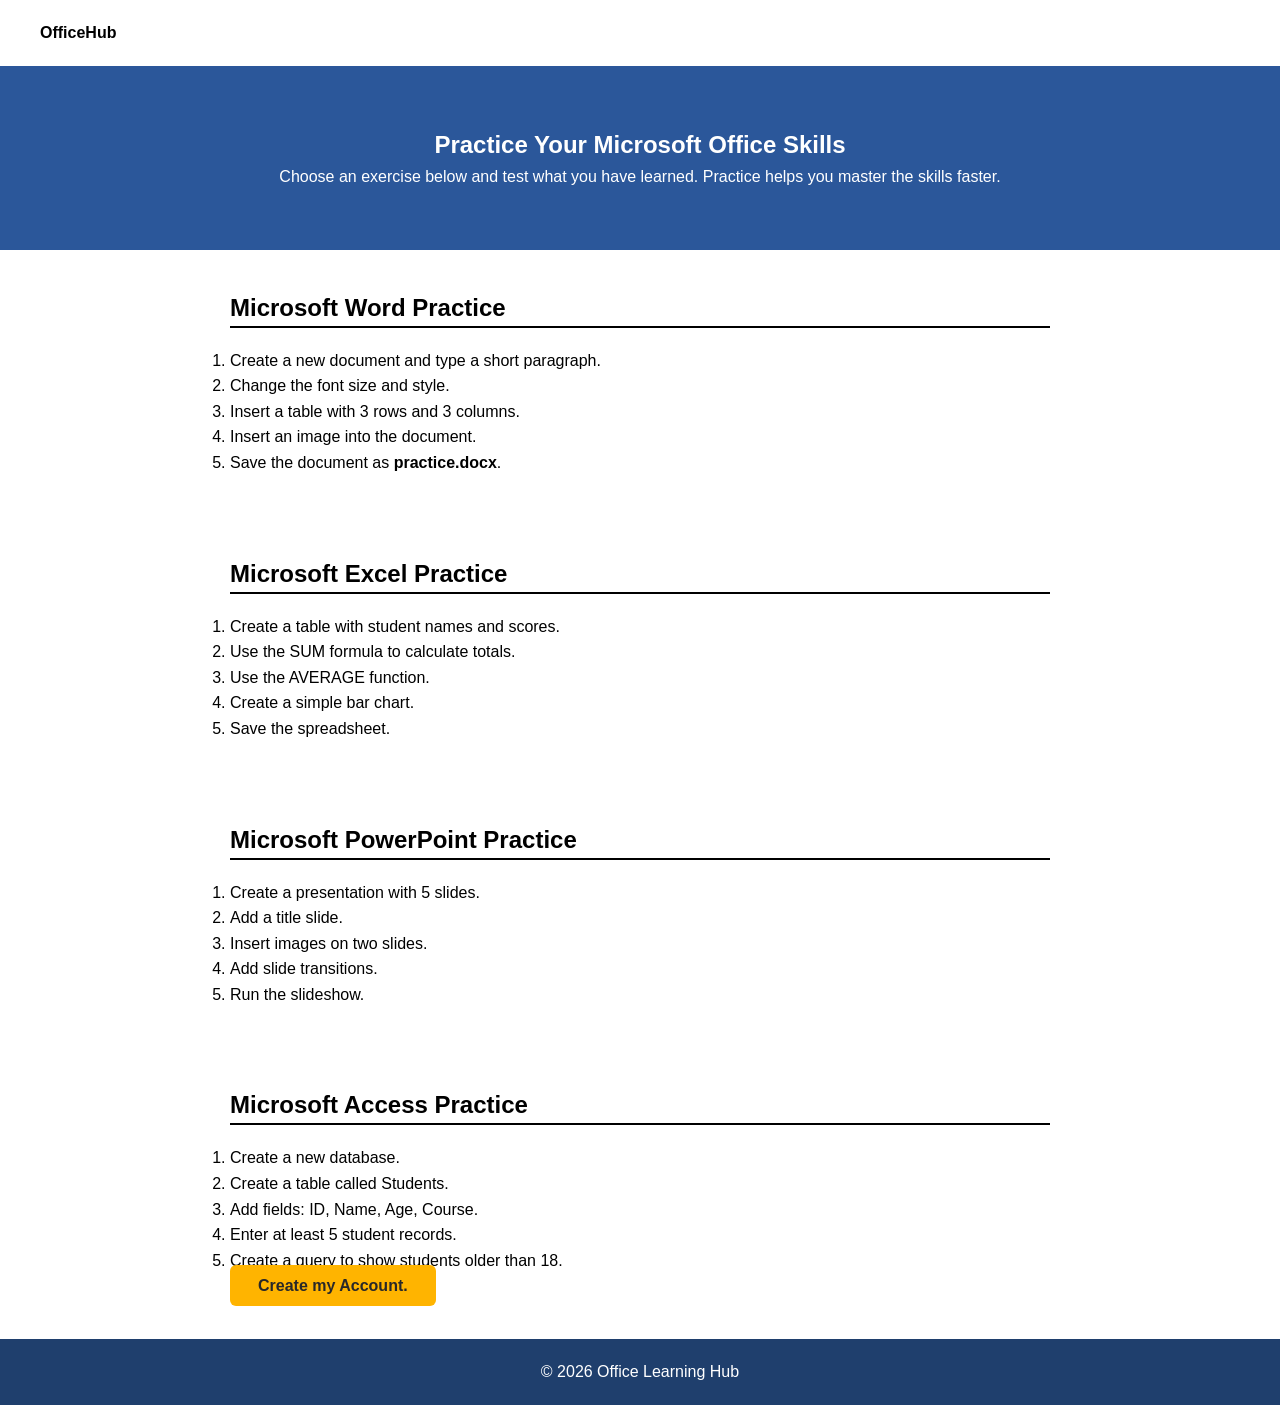
<file: practice.html>
<!DOCTYPE html>
<html lang="en">

<head>

<meta charset="UTF-8">
<meta name="viewport" content="width=device-width, initial-scale=1.0">

<title>Practice Exercises</title>

<link rel="stylesheet" href="style.css">

</head>

<body>

<header class="header">

<div class="logo">OfficeHub</div>

<nav>

<ul class="nav-links">

<li><a href="index.html">Home</a></li>
<li><a href="dashboard.html">Courses</a></li>
<li><a href="practice.html">Practice</a></li>

</ul>

</nav>

</header>


<!-- HERO -->

<section class="practice-hero">

<h1>Practice Your Microsoft Office Skills</h1>

<p>
Choose an exercise below and test what you have learned.
Practice helps you master the skills faster.
</p>

</section>


<!-- WORD PRACTICE -->

<section class="practice-section">

<h2>Microsoft Word Practice</h2>

<ol>

<li>Create a new document and type a short paragraph.</li>

<li>Change the font size and style.</li>

<li>Insert a table with 3 rows and 3 columns.</li>

<li>Insert an image into the document.</li>

<li>Save the document as <b>practice.docx</b>.</li>

</ol>

</section>


<!-- EXCEL PRACTICE -->

<section class="practice-section">

<h2>Microsoft Excel Practice</h2>

<ol>

<li>Create a table with student names and scores.</li>

<li>Use the SUM formula to calculate totals.</li>

<li>Use the AVERAGE function.</li>

<li>Create a simple bar chart.</li>

<li>Save the spreadsheet.</li>

</ol>

</section>


<!-- POWERPOINT PRACTICE -->

<section class="practice-section">

<h2>Microsoft PowerPoint Practice</h2>

<ol>

<li>Create a presentation with 5 slides.</li>

<li>Add a title slide.</li>

<li>Insert images on two slides.</li>

<li>Add slide transitions.</li>

<li>Run the slideshow.</li>

</ol>

</section>


<!-- ACCESS PRACTICE -->

<section class="practice-section">

<h2>Microsoft Access Practice</h2>

<ol>

<li>Create a new database.</li>

<li>Create a table called Students.</li>

<li>Add fields: ID, Name, Age, Course.</li>

<li>Enter at least 5 student records.</li>

<li>Create a query to show students older than 18.</li>

</ol>

<a href="https://www.fiverr.com/pe/yvD5mP5" class="hero-btn">Create my Account.</a>
</section>


<footer>

<p>&copy; 2026 Office Learning Hub</p>

</footer>

</body>

</html>
</file>
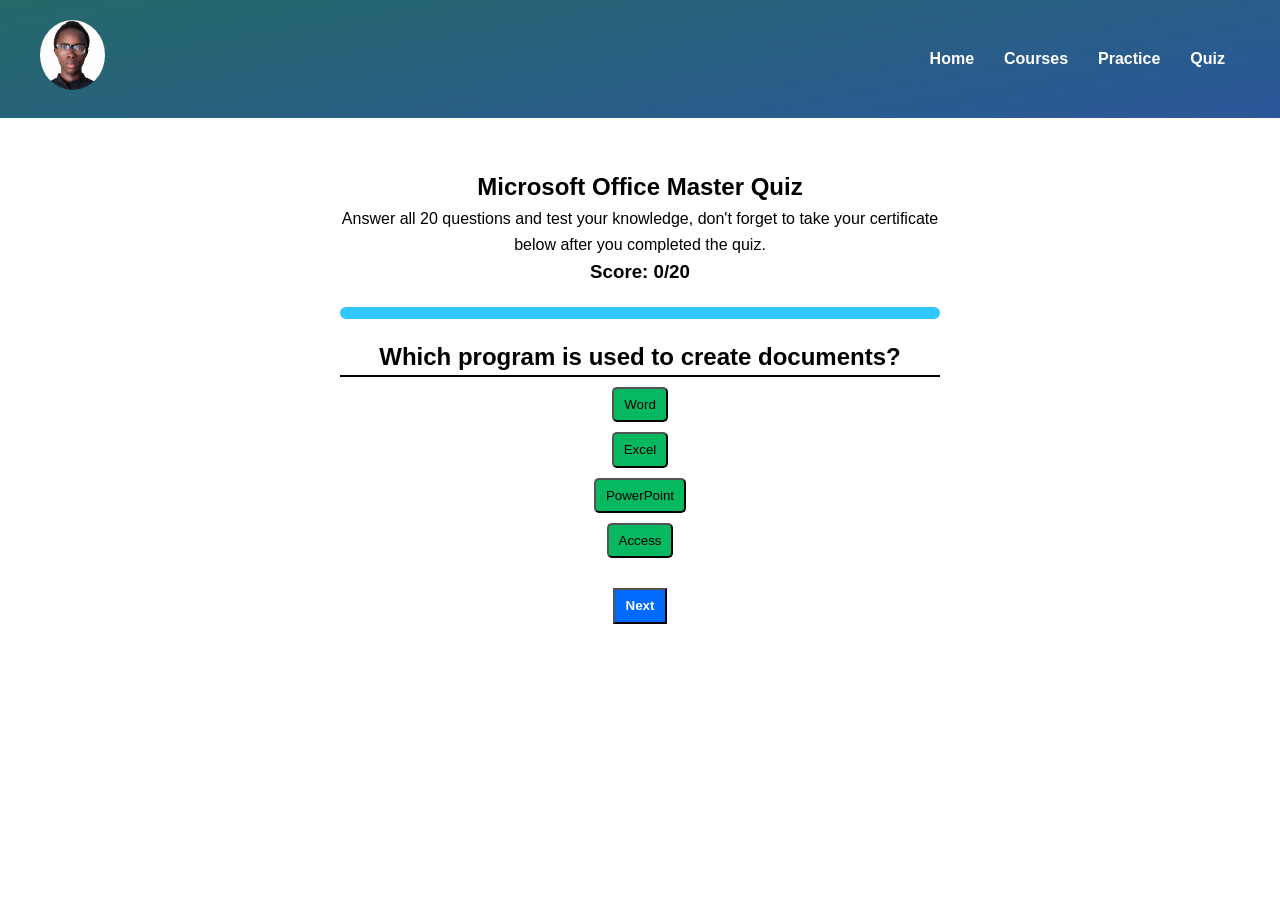
<file: quiz.html>
<!DOCTYPE html>
<html lang="en">

<head>

<meta charset="UTF-8">
<meta name="viewport" content="width=device-width, initial-scale=1.0">

<title>Microsoft Office Quiz</title>

<link rel="stylesheet" href="style.css">

</head>

<body>

<header style="background-image: linear-gradient(350deg, #2B579A, #256969);" class="header">

<div class="logo"><img src="author.jpg" alt="author" /></div>

<nav>

<ul class="nav-links">

<li><a href="index.html">Home</a></li>
<li><a href="dashboard.html">Courses</a></li>
<li><a href="practice.html">Practice</a></li>
<li><a href="quiz.html">Quiz</a></li>

</ul>

</nav>

</header>

<section class="quiz-container">

<h1>Microsoft Office Master Quiz</h1>

<p>Answer all 20 questions and test your knowledge, don't forget to take your certificate below after you completed the quiz.</p>

<!-- SCORE -->

<h3>Score: <span id="score">0</span>/20</h3>

<!-- PROGRESS BAR -->

<div class="progress-bar">
<div id="progress"></div>
</div>

<h2 id="question"></h2>

<div id="answers"></div>

<p id="result"></p>

<button onclick="nextQuestion()" class="quiz-btn">Next</button>


</section>

<!-- CELEBRATION -->

<div id="celebration" class="celebration">
<h2>🎉 Congratulations! You completed the quiz!</h2>
<br />
<a href="certificate.html" class="hero-btn">Take Your Certificate</a> <br /><br />
</div>

<script src="quiz.js"></script>

</body>
</html>
</file>
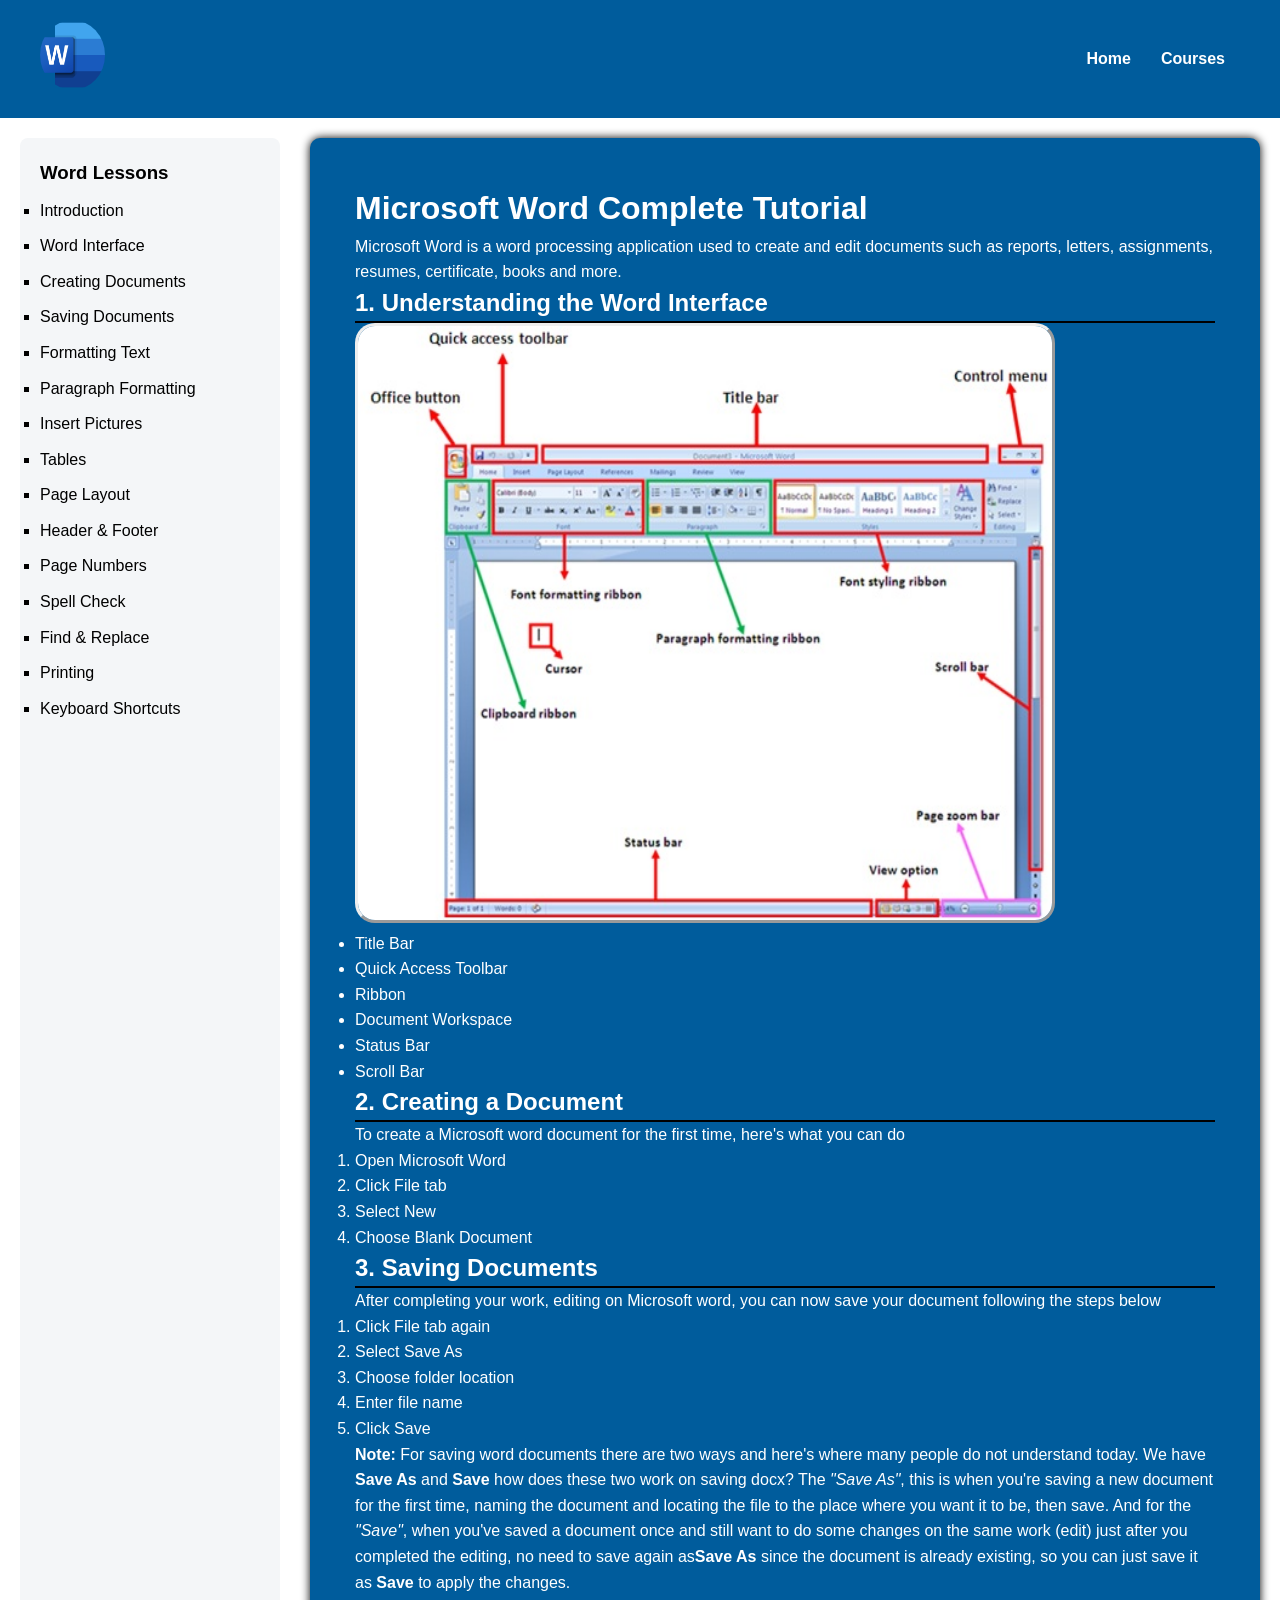
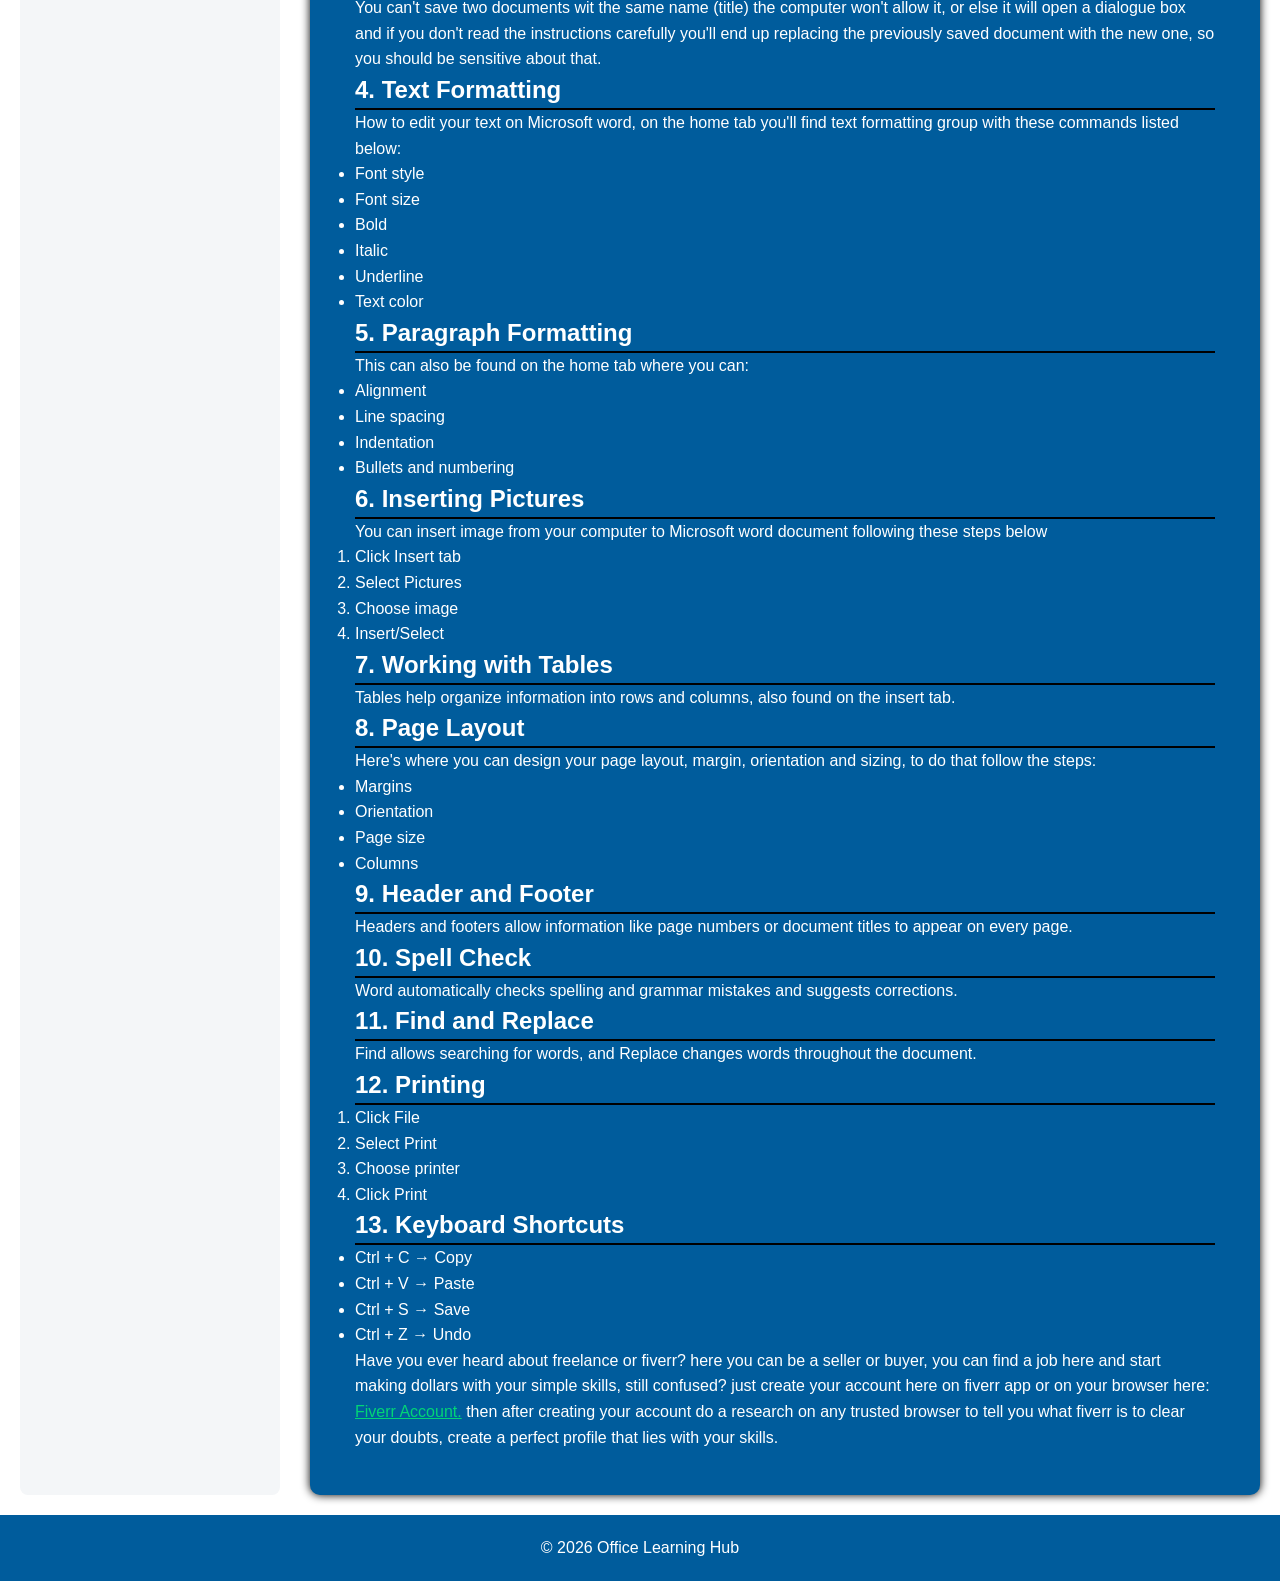
<file: word.html>
<!DOCTYPE html>
<html lang="en">

<head>

<meta charset="UTF-8">
<meta name="viewport" content="width=device-width, initial-scale=1.0">

<title>Microsoft Word Course</title>

<link rel="stylesheet" href="style.css">

</head>

<body>

<header style="background-color: #005c9c; color: #ffffff;" class="header">

<div class="logo"><img src="Wicon.png" alt="logo" /></div>

<nav>
<ul class="nav-links">
<li><a href="index.html">Home</a></li>
<li><a href="dashboard.html">Courses</a></li>
</ul>
</nav>

</header>


<div class="course-layout">

<!-- SIDEBAR -->

<aside class="sidebar">

<h3>Word Lessons</h3>

<ul>

<li>Introduction</li>
<li>Word Interface</li>
<li>Creating Documents</li>
<li>Saving Documents</li>
<li>Formatting Text</li>
<li>Paragraph Formatting</li>
<li>Insert Pictures</li>
<li>Tables</li>
<li>Page Layout</li>
<li>Header & Footer</li>
<li>Page Numbers</li>
<li>Spell Check</li>
<li>Find & Replace</li>
<li>Printing</li>
<li>Keyboard Shortcuts</li>

</ul>

</aside>


<!-- LESSON CONTENT -->

<main style="background-color: #005c9c; color: #ffffff;" class="lesson-content">

<h1>Microsoft Word Complete Tutorial</h1>

<p>
Microsoft Word is a word processing application used to create and edit documents such as reports,
letters, assignments, resumes, certificate, books and more.
</p>

<h2>1. Understanding the Word Interface</h2>

<div class="image-placeholder">
<img src="word.jpg" alt="interface" />
</div>



<ul>

<li>Title Bar</li>
<li>Quick Access Toolbar</li>
<li>Ribbon</li>
<li>Document Workspace</li>
<li>Status Bar</li>
<li>Scroll Bar</li>

</ul>


<h2>2. Creating a Document</h2>
<p>To create a Microsoft word document for the first time, here's what you can do</p>
<ol>

<li>Open Microsoft Word</li>
<li>Click File tab</li>
<li>Select New</li>
<li>Choose Blank Document</li>

</ol>


<h2>3. Saving Documents</h2>
<p>After completing your work, editing on Microsoft word, you can now save your document following the steps below</p>
<ol>

<li>Click File tab again</li>
<li>Select Save As</li>
<li>Choose folder location</li>
<li>Enter file name</li>
<li>Click Save</li>

</ol>
<p><b>Note:</b> For saving word documents there are two ways and here's where many people do not understand today. We have  <b>Save As</b> and <b>Save</b> how does these two work on saving docx? The <i>"Save As"</i>, this is when you're saving a new document for the first time, naming the document and locating the file to the place where you want it to be, then save. And for the <i>"Save"</i>, when you've saved a document once and still want to do some changes on the same work (edit) just after you completed the editing, no need to save again as<b>Save As</b> since the document is already existing, so you can just save it as <b>Save</b> to apply the changes. <br /> You can't save two documents wit  the same name (title) the computer won't allow it, or else it will open a dialogue box and if you don't read the instructions carefully you'll end up replacing the previously saved document with the new one, so you should be sensitive about that.</p>

<h2>4. Text Formatting</h2>
<p>How to edit your text on Microsoft word, on the home tab you'll find text formatting group with these commands listed below:</p>
<ul>

<li>Font style</li>
<li>Font size</li>
<li>Bold</li>
<li>Italic</li>
<li>Underline</li>
<li>Text color</li>

</ul>


<h2>5. Paragraph Formatting</h2>
<p>This can also be found on the home tab where you can:</p>
<ul>

<li>Alignment</li>
<li>Line spacing</li>
<li>Indentation</li>
<li>Bullets and numbering</li>

</ul>


<h2>6. Inserting Pictures</h2>
<p>You can insert image from your computer to Microsoft word document following these steps below</p>
<ol>

<li>Click Insert tab</li>
<li>Select Pictures</li>
<li>Choose image</li>
<li>Insert/Select</li>

</ol>


<h2>7. Working with Tables</h2>

<p>
Tables help organize information into rows and columns, also found on the insert tab.
</p>


<h2>8. Page Layout</h2>
<p>Here's where you can design your page layout, margin, orientation and sizing,  to do that follow the steps:</p>
<ul>

<li>Margins</li>
<li>Orientation</li>
<li>Page size</li>
<li>Columns</li>

</ul>


<h2>9. Header and Footer</h2>
<p>
Headers and footers allow information like page numbers or document titles to appear on every page.
</p>


<h2>10. Spell Check</h2>
<p>
Word automatically checks spelling and grammar mistakes and suggests corrections.
</p>


<h2>11. Find and Replace</h2>
<p>
Find allows searching for words, and Replace changes words throughout the document.
</p>


<h2>12. Printing</h2>
<ol>

<li>Click File</li>
<li>Select Print</li>
<li>Choose printer</li>
<li>Click Print</li>

</ol>


<h2>13. Keyboard Shortcuts</h2>

<ul>

<li>Ctrl + C → Copy</li>
<li>Ctrl + V → Paste</li>
<li>Ctrl + S → Save</li>
<li>Ctrl + Z → Undo</li>

</ul>
<p>Have you ever heard about freelance or fiverr? here you can be a seller or buyer, you can find a job here and start making dollars with your simple skills, still confused? just create your account here on fiverr app or on your browser here: <a style="color: #00D577;" href="https://www.fiverr.com/pe/yvD5mP5">Fiverr Account.</a> then after creating your account do a research on any trusted browser to tell you what fiverr is to clear your doubts, create a perfect profile that lies with your skills.</p>

</main>

</div>


<footer style="background-color: #005c9c;">

<p>&copy; 2026 Office Learning Hub</p>

</footer>

</body>
</html>
</file>
<file: style.css>
*{
margin: 0;
padding: 0;
box-sizing: border-box;
font-family: Arial, Helvetica, sans-serif;
line-height: 1.6;
}

/* STICKY HEADER */

.header{
position: sticky;
font-weight: bolder;
top: 0;
display: flex;
justify-content: space-between;
align-items: center;
padding: 20px 40px;
z-index: 1000;
}

.logo img{
width: 65px;
height: 70px;
border-radius: 50%;
overflow: hidden;
}

.nav-links{
display: flex;
list-style: none;
}

.nav-links li{
margin: 0 15px;
}

.nav-links a{
color: white;
text-decoration: none;
font-weight: bold;
}

.btn{
background: white;
color: #2b579a;
padding: 10px 18px;
border-radius: 6px;
cursor: pointer;
}


/* HERO SECTION */

.hero{
height: 90vh;
background-image: linear-gradient(#00000096,#0000009C), url(herobg.png);
background-size: cover;
background-position: center;
display: flex;
justify-content: center;
align-items: center;
text-align: center;
color: white;
position: relative;
}

.hero-content{
max-width: 600px;
}

.hero h1{
font-size: 45px;
margin-bottom: 15px;
}

.hero p{
font-size: 20px;
margin-bottom: 20px;
}

.hero-btn{
background: #ffb400;
color: #282829;
padding: 12px 28px;
text-decoration: none;
border-radius: 6px;
font-weight: bold;
}


/* WAVE ANIMATION */

.wave{
position: absolute;
bottom: 0;
left: 0;
width: 100%;
height: 120px;
background-image: url(hero.png);
background-size: cover;
background-repeat: no-repeat;
animation: wave 2s linear infinite;
}

@keyframes wave{
0%{background-position-x: 0;}
100%{background-position-x: 1000px;}
}


/* FOOTER */

footer{
background: #1f3f6d;
color: white;
text-align: center;
padding: 20px;
}

.hero-content p, .dashboard-text p, .course-box p, .hero p{
font-size: 30px;
}

/* RESPONSIVE DESIGN */

@media(max-width: 768px){

body{
font-size: 18px;
}

.hero-content p, .dashboard-text p, .course-box p, .hero p{
font-size: 18px;
}

.header{
flex-direction: column;
}

.nav-links{
flex-direction: column;
margin-top: 6px;
}

.nav-links li{
margin: 8px 0;
}

.hero h1{
font-size: 32px;
}

.dashboard-courses{
    flex-direction: column;
}

.course-layout{
grid-template-columns: 1fr;
}

}


/*DASHBOARD SECTION STYLING*/
/* DASHBOARD HERO */

.dashboard-hero{
height: 60vh;
background-image: linear-gradient(#000000AB,#000000A8), url(hero.png);
background-size: cover;
background-position: center;
display: flex;
justify-content: center;
align-items: center;
text-align: center;
color: white;
padding: 20px;
animation: fadeIn 2s ease-in;
}

.dashboard-text{
max-width: 700px;
}

.dashboard-text h1{
font-size: 40px;
margin-bottom: 15px;
}

.dashboard-text p{
font-size: 18px;
line-height: 1.6;
}


/* COURSES GRID */

.dashboard-courses{
display: grid;
grid-template-columns:repeat(auto-fit,minmax(250px,1fr));
gap: 30px;
padding: 60px;
background:#f4f6f8;
border-radius: 20px;
}


/* COURSE BOX */

.course-box{
padding: 30px;
border-radius: 10px;
text-align: center;
box-shadow: 0 8px 20px rgba(0,0,0,0.1);
transition: 0.5s;
}

.course-box:hover{
transform: translateY(-15px);
background-color: #3B3C40;
color: #ffffff;
}

.course-box h2{
margin-bottom: 15px;
}

.course-box p{
margin-bottom: 20px;
}


/* BUTTON */

.course-btn{
background: #E1E1E1;
color: #0068C9;
padding: 10px 20px;
text-decoration: none;
border-radius: 6px;
font-weight: bold;
}


/* HERO ANIMATION */

@keyframes fadeIn{

from{
opacity: 0;
transform: translateY(30px);
}

to{
opacity: 1;
transform: translateY(0);
}

}


/*COURSES PAGES STYLING SECTION*/
.course-layout{
display: grid;
grid-template-columns: 260px 1fr;
gap: 30px;
padding: 20px;
}

.sidebar{
background: #f4f6f8;
padding: 20px;
border-radius: 8px;
}

.sidebar ul{
list-style: square;
}

.sidebar li{
margin: 10px 0;
}

.lesson-content{
background: white;
padding: 45px;
border-radius: 10px;
box-shadow: 0 0 10px #000000;
}

.image-placeholder img{
    width: 700px;
    height: 600px;
    border-radius: 20px;
    overflow: hidden;
    border-style: outset;
}

@media(max-width: 900px){
.lesson-content{
    padding: 20px;
}

.course-layout{
grid-template-columns: 1fr;
}

.image-placeholder img {
    width: 350px;
    height: 250px;
    border-radius: 10px;
    overflow: hidden;
    border-style: outset;
}

.dashboard-courses{
    flex-direction: column;
}
}


/*PRACTICE SECTION STYLING*/
.practice-hero{

background: #2b579a;
color: white;
text-align: center;
padding: 60px 20px;

}

.practice-section{
padding: 40px;
max-width: 900px;
margin: auto;
}

h2{
    
    border-bottom: 2px solid #000000;
    line-height: 1.5;
}

.practice-section h2{

margin-bottom: 20px;

}

.practice-section ol{

line-height: 1.8;

}



/*QUIZZES SECTION STYLING*/
.quiz-container{

text-align: center;
padding: 50px;
max-width: 700px;
margin: auto;

}

#answers button{

display: block;
margin: 10px auto;
padding: 5px 10px;
cursor: pointer;
border-radius: 5px;
background-color: #06B85F;

}

.quiz-btn{

background-color: #0069FF;
margin-top: 20px;
padding: 5px 11px;
color: #FFFFFF;
font-weight: bold;

}

.progress-bar{

width: 100%;
background: #31C7FF;
height: 12px;
border-radius: 30px;
margin: 20px 0;

}

#progress{

width: 0%;
height: 100%;
background: #0A6A17;
transition: 0.3s;
border-radius: 5px;

}

.celebration{

display: none;
text-align: center;
margin-top: 40px;
font-size: 20px;

}

/* Flower Animation */

.flower{

position: fixed;
top: -50px;
font-size: 18px;
animation: fall 2s linear infinite;

}

@keyframes fall{

0%{transform: translateY(50px)}
100%{transform: translateY(100vh)}

}



/*CERTIFICATE SECTION PAGE STYLING*/
.certificate-form{

text-align: center;
margin: 40px;

}

.certificate-form input{

padding: 10px;
margin: 10px;
background: #97EDE6;
color: #000;
border-radius: 5px;

}

.certificate-form button{

padding: 10px 20px;
margin: 10px;
background-color: #034074;
color: #FFFFFF;

}

#certificate{

width: 900px;
margin: 40px auto;
padding: 40px;
text-align: center;
border: 12px solid #0B7013;
border-radius: 20px;
background: linear-gradient(135deg,#FFFFFF,#A8EEFF);

}

.title{

font-size: 40px;
color: #8C0606;
font-family: cursive;
font-weight: bold;

}

#name{

font-size: 35px;
margin: 20px;
color: #0002BF;
font-family: cursive;

}

.cert-footer{

display: flex;
justify-content: space-between;
margin-top: 60px;
padding: 0 80px;

}

.signature{

width: 150px;

}
</file>
